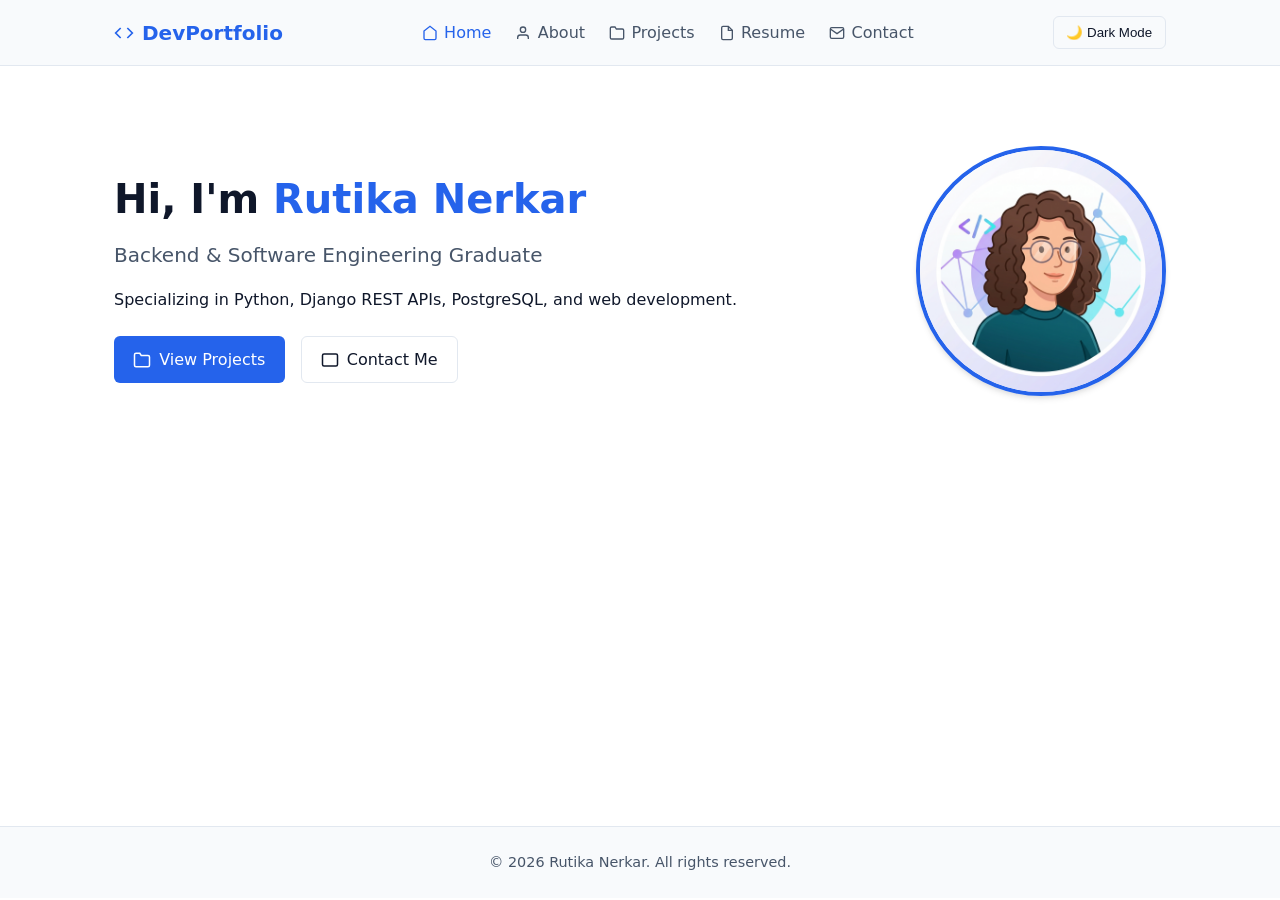
<file: index.html>
<!DOCTYPE html>
<html>
<head>
    <meta charset="UTF-8">
    <meta http-equiv="refresh" content="0; url=portfolio_website/">
    <title>Rutika Nerkar | Portfolio</title>
</head>
<body>
    <p>Redirecting to my portfolio...</p>
    <script>
        window.location.replace("portfolio_website/");
    </script>
</body>
</html>
</file>
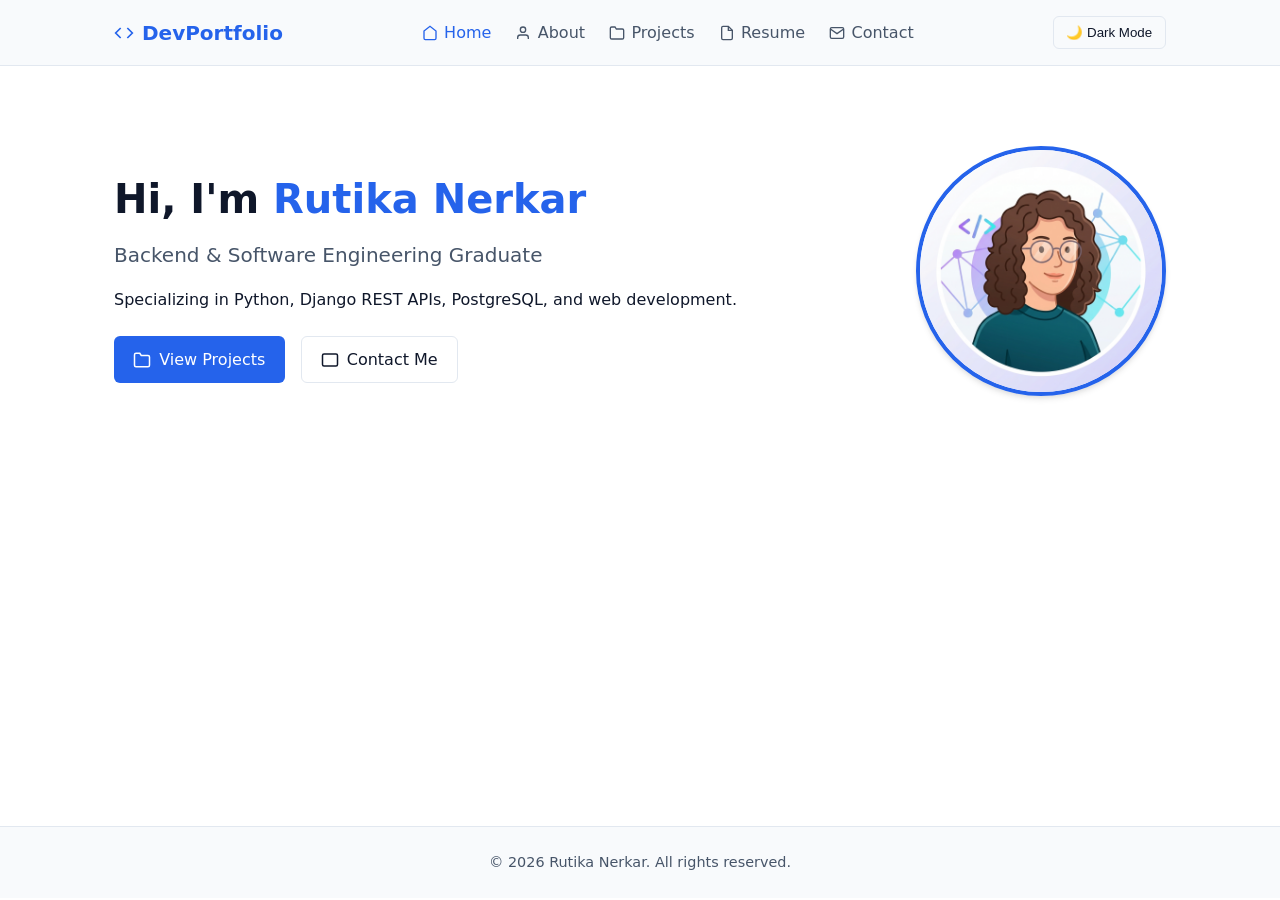
<file: portfolio_website/index.html>
<!DOCTYPE html>
<html lang="en">
<head>
  <meta charset="UTF-8">
  <meta name="viewport" content="width=device-width, initial-scale=1.0">
  <meta name="description" content="Rutika Nerkar - Portfolio Website">
  <title>Rutika Nerkar | Home</title>
  <link rel="stylesheet" href="css/style.css">
</head>
<body>

  <header>
    <nav>
      <a href="index.html" class="logo">
        <svg width="20" height="20" viewBox="0 0 24 24" fill="none" stroke="currentColor" stroke-width="2"><polyline points="16 18 22 12 16 6"></polyline><polyline points="8 6 2 12 8 18"></polyline></svg>
        DevPortfolio
      </a>
      <ul class="nav-links">
        <li><a href="index.html" class="active"><svg width="16" height="16" viewBox="0 0 24 24" fill="none" stroke="currentColor" stroke-width="2"><path d="M3 9l9-7 9 7v11a2 2 0 0 1-2 2H5a2 2 0 0 1-2-2z"></path></svg>Home</a></li>
        <li><a href="about.html"><svg width="16" height="16" viewBox="0 0 24 24" fill="none" stroke="currentColor" stroke-width="2"><path d="M20 21v-2a4 4 0 0 0-4-4H8a4 4 0 0 0-4 4v2"></path><circle cx="12" cy="7" r="4"></circle></svg>About</a></li>
        <li><a href="projects.html"><svg width="16" height="16" viewBox="0 0 24 24" fill="none" stroke="currentColor" stroke-width="2"><path d="M22 19a2 2 0 0 1-2 2H4a2 2 0 0 1-2-2V5a2 2 0 0 1 2-2h5l2 3h9a2 2 0 0 1 2 2z"></path></svg>Projects</a></li>
        <li><a href="resume.html"><svg width="16" height="16" viewBox="0 0 24 24" fill="none" stroke="currentColor" stroke-width="2"><path d="M14 2H6a2 2 0 0 0-2 2v16a2 2 0 0 0 2 2h12a2 2 0 0 0 2-2V8z"></path><polyline points="14 2 14 8 20 8"></polyline></svg>Resume</a></li>
        <li><a href="contact.html"><svg width="16" height="16" viewBox="0 0 24 24" fill="none" stroke="currentColor" stroke-width="2"><path d="M4 4h16c1.1 0 2 .9 2 2v12c0 1.1-.9 2-2 2H4c-1.1 0-2-.9-2-2V6c0-1.1.9-2 2-2z"></path><polyline points="22,6 12,13 2,6"></polyline></svg>Contact</a></li>
      </ul>
      <button id="theme-toggle" class="theme-btn">🌙 Dark Mode</button>
    </nav>
  </header>

  <main>
    <section class="hero">
      <div class="hero-content">
        <h1>Hi, I'm <span class="highlight">Rutika Nerkar</span></h1>
        <h2>Backend & Software Engineering Graduate</h2>
        <p>Specializing in Python, Django REST APIs, PostgreSQL, and web development.</p>
        <div class="cta-buttons">
          <a href="projects.html" class="btn">
            <svg width="18" height="18" viewBox="0 0 24 24" fill="none" stroke="currentColor" stroke-width="2"><path d="M22 19a2 2 0 0 1-2 2H4a2 2 0 0 1-2-2V5a2 2 0 0 1 2-2h5l2 3h9a2 2 0 0 1 2 2z"></path></svg>View Projects
          </a>
          <a href="contact.html" class="btn btn-secondary">
            <svg width="18" height="18" viewBox="0 0 24 24" fill="none" stroke="currentColor" stroke-width="2"><path d="M4 4h16c1.1 0 2 .9 2 2v12c0 1.1-.9 2-2 2H4c-1.1 0-2-.9-2-2V6c0-1.1.9-2 2-2z"></path></svg>Contact Me
          </a>
        </div>
      </div>
      <div class="hero-image">
        <img src="assets/images/Profile.png" alt="Rutika Nerkar">
      </div>
    </section>
  </main>

  <footer>
    <p>&copy; 2026 Rutika Nerkar. All rights reserved.</p>
  </footer>

  <script src="js/script.js"></script>
</body>
</html>
</file>
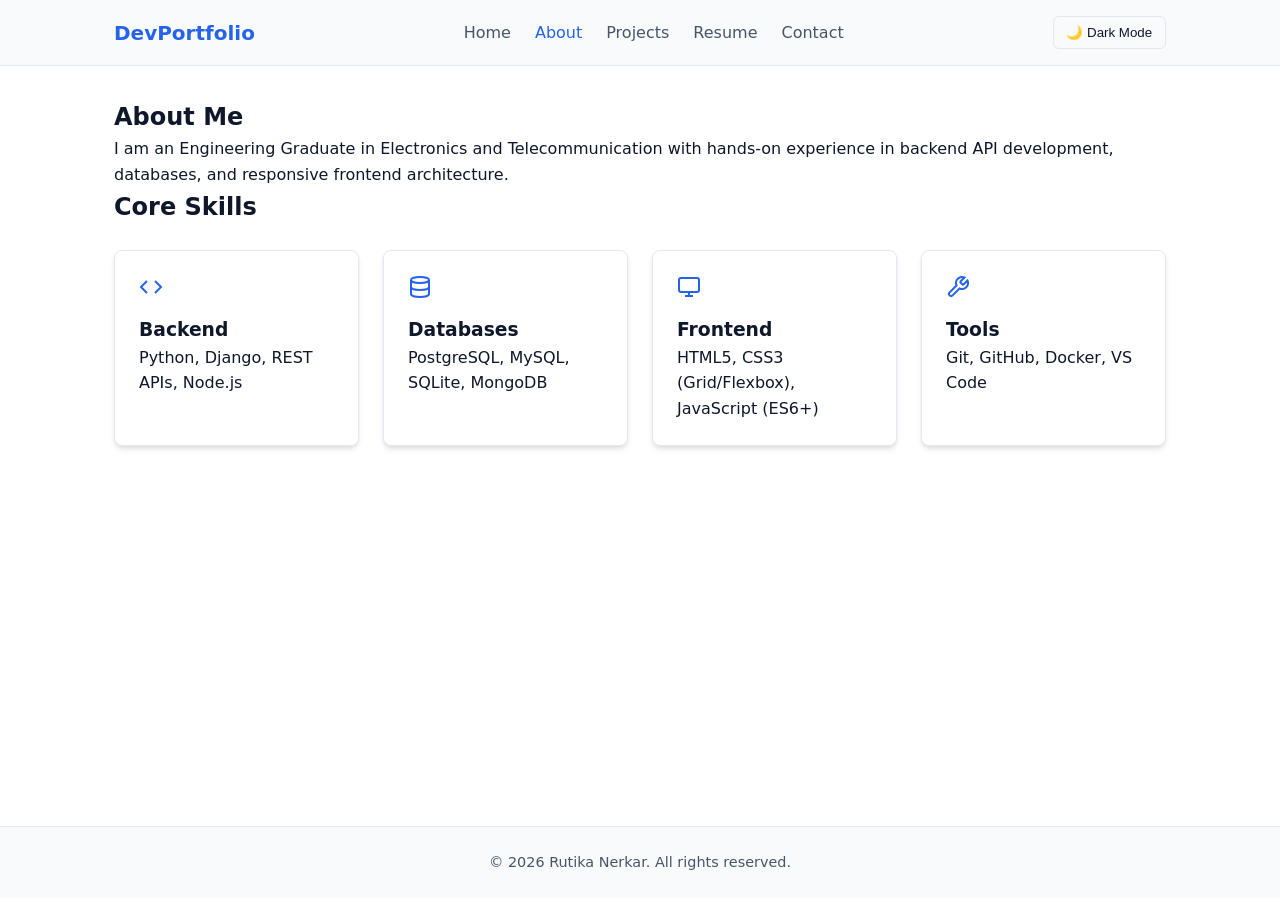
<file: portfolio_website/about.html>
<!DOCTYPE html>
<html lang="en">
<head>
  <meta charset="UTF-8">
  <meta name="viewport" content="width=device-width, initial-scale=1.0">
  <title>About | Rutika Nerkar</title>
  <link rel="stylesheet" href="css/style.css">
</head>
<body>

  <header>
    <nav>
      <a href="index.html" class="logo">DevPortfolio</a>
      <ul class="nav-links">
        <li><a href="index.html">Home</a></li>
        <li><a href="about.html" class="active">About</a></li>
        <li><a href="projects.html">Projects</a></li>
        <li><a href="resume.html">Resume</a></li>
        <li><a href="contact.html">Contact</a></li>
      </ul>
      <button id="theme-toggle" class="theme-btn">🌙 Dark Mode</button>
    </nav>
  </header>

  <main>
    <section class="about-section">
      <h1>About Me</h1>
      <p>I am an Engineering Graduate in Electronics and Telecommunication with hands-on experience in backend API development, databases, and responsive frontend architecture.</p>

      <h2>Core Skills</h2>
      <div class="skills-grid">
        <div class="skill-card">
          <svg width="24" height="24" viewBox="0 0 24 24" fill="none" stroke="currentColor" stroke-width="2"><polyline points="16 18 22 12 16 6"></polyline><polyline points="8 6 2 12 8 18"></polyline></svg>
          <h3>Backend</h3>
          <p>Python, Django, REST APIs, Node.js</p>
        </div>
        <div class="skill-card">
          <svg width="24" height="24" viewBox="0 0 24 24" fill="none" stroke="currentColor" stroke-width="2"><ellipse cx="12" cy="5" rx="9" ry="3"></ellipse><path d="M21 12c0 1.66-4 3-9 3s-9-1.34-9-3"></path><path d="M3 5v14c0 1.66 4 3 9 3s9-1.34 9-3V5"></path></svg>
          <h3>Databases</h3>
          <p>PostgreSQL, MySQL, SQLite, MongoDB</p>
        </div>
        <div class="skill-card">
          <svg width="24" height="24" viewBox="0 0 24 24" fill="none" stroke="currentColor" stroke-width="2"><rect x="2" y="3" width="20" height="14" rx="2" ry="2"></rect><line x1="8" y1="21" x2="16" y2="21"></line><line x1="12" y1="17" x2="12" y2="21"></line></svg>
          <h3>Frontend</h3>
          <p>HTML5, CSS3 (Grid/Flexbox), JavaScript (ES6+)</p>
        </div>
        <div class="skill-card">
          <svg width="24" height="24" viewBox="0 0 24 24" fill="none" stroke="currentColor" stroke-width="2"><path d="M14.7 6.3a1 1 0 0 0 0 1.4l1.6 1.6a1 1 0 0 0 1.4 0l3.77-3.77a6 6 0 0 1-7.94 7.94l-6.91 6.91a2.12 2.12 0 0 1-3-3l6.91-6.91a6 6 0 0 1 7.94-7.94l-3.76 3.76z"></path></svg>
          <h3>Tools</h3>
          <p>Git, GitHub, Docker, VS Code</p>
        </div>
      </div>
    </section>
  </main>

  <footer>
    <p>&copy; 2026 Rutika Nerkar. All rights reserved.</p>
  </footer>

  <script src="js/script.js"></script>
</body>
</html>
</file>
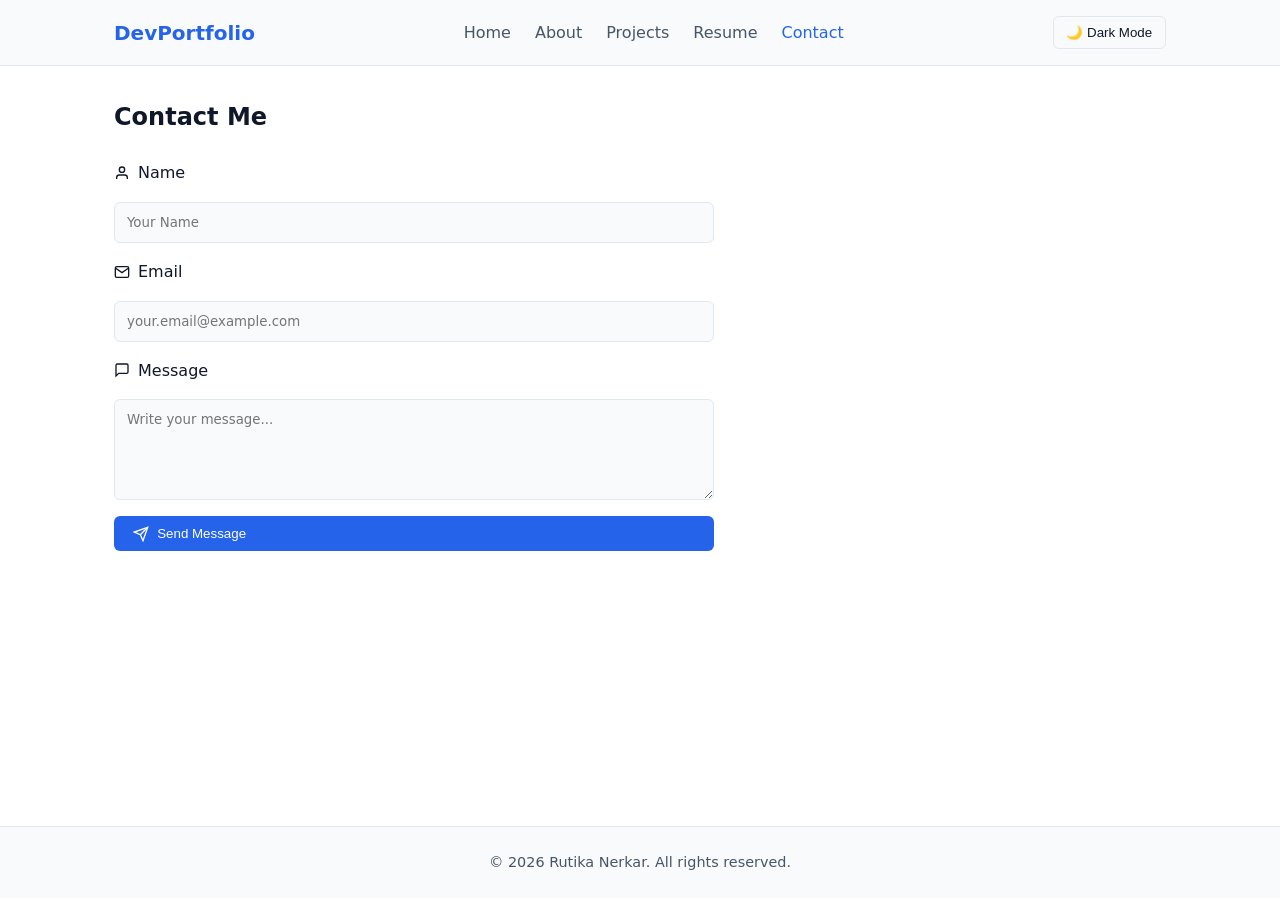
<file: portfolio_website/contact.html>
<!DOCTYPE html>
<html lang="en">
<head>
  <meta charset="UTF-8">
  <meta name="viewport" content="width=device-width, initial-scale=1.0">
  <title>Contact | Rutika Nerkar</title>
  <link rel="stylesheet" href="css/style.css">
</head>
<body>

  <header>
    <nav>
      <a href="index.html" class="logo">DevPortfolio</a>
      <ul class="nav-links">
        <li><a href="index.html">Home</a></li>
        <li><a href="about.html">About</a></li>
        <li><a href="projects.html">Projects</a></li>
        <li><a href="resume.html">Resume</a></li>
        <li><a href="contact.html" class="active">Contact</a></li>
      </ul>
      <button id="theme-toggle" class="theme-btn">🌙 Dark Mode</button>
    </nav>
  </header>

  <main>
    <section class="contact-section">
      <h1>Contact Me</h1>
      <form class="contact-form">
        <label for="name">
          <svg width="16" height="16" viewBox="0 0 24 24" fill="none" stroke="currentColor" stroke-width="2"><path d="M20 21v-2a4 4 0 0 0-4-4H8a4 4 0 0 0-4 4v2"></path><circle cx="12" cy="7" r="4"></circle></svg>Name
        </label>
        <input type="text" id="name" required placeholder="Your Name">

        <label for="email">
          <svg width="16" height="16" viewBox="0 0 24 24" fill="none" stroke="currentColor" stroke-width="2"><path d="M4 4h16c1.1 0 2 .9 2 2v12c0 1.1-.9 2-2 2H4c-1.1 0-2-.9-2-2V6c0-1.1.9-2 2-2z"></path><polyline points="22,6 12,13 2,6"></polyline></svg>Email
        </label>
        <input type="email" id="email" required placeholder="your.email@example.com">

        <label for="message">
          <svg width="16" height="16" viewBox="0 0 24 24" fill="none" stroke="currentColor" stroke-width="2"><path d="M21 15a2 2 0 0 1-2 2H7l-4 4V5a2 2 0 0 1 2-2h14a2 2 0 0 1 2 2z"></path></svg>Message
        </label>
        <textarea id="message" rows="5" required placeholder="Write your message..."></textarea>

        <button type="submit" class="btn">
          <svg width="16" height="16" viewBox="0 0 24 24" fill="none" stroke="currentColor" stroke-width="2"><line x1="22" y1="2" x2="11" y2="13"></line><polygon points="22 2 15 22 11 13 2 9 22 2"></polygon></svg>Send Message
        </button>
      </form>
    </section>
  </main>

  <footer>
    <p>&copy; 2026 Rutika Nerkar. All rights reserved.</p>
  </footer>

  <script src="js/script.js"></script>
</body>
</html>
</file>
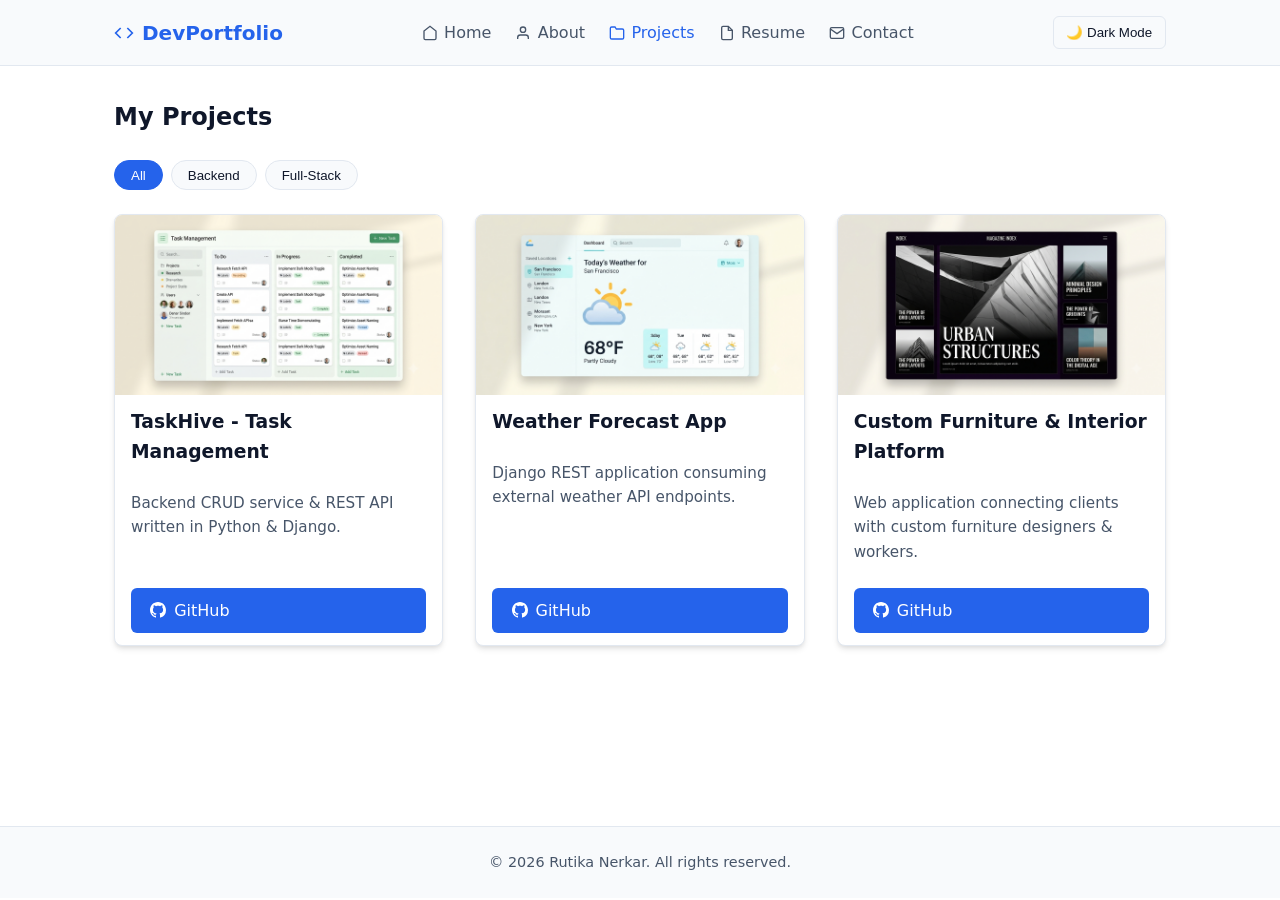
<file: portfolio_website/projects.html>
<!DOCTYPE html>
<html lang="en">
<head>
  <meta charset="UTF-8">
  <meta name="viewport" content="width=device-width, initial-scale=1.0">
  <title>Projects | Rutika Nerkar</title>
  <link rel="stylesheet" href="css/style.css">
</head>
<body>

  <header>
    <nav>
      <a href="index.html" class="logo">
        <svg width="20" height="20" viewBox="0 0 24 24" fill="none" stroke="currentColor" stroke-width="2"><polyline points="16 18 22 12 16 6"></polyline><polyline points="8 6 2 12 8 18"></polyline></svg>
        DevPortfolio
      </a>
      <ul class="nav-links">
        <li><a href="index.html"><svg width="16" height="16" viewBox="0 0 24 24" fill="none" stroke="currentColor" stroke-width="2"><path d="M3 9l9-7 9 7v11a2 2 0 0 1-2 2H5a2 2 0 0 1-2-2z"></path></svg>Home</a></li>
        <li><a href="about.html"><svg width="16" height="16" viewBox="0 0 24 24" fill="none" stroke="currentColor" stroke-width="2"><path d="M20 21v-2a4 4 0 0 0-4-4H8a4 4 0 0 0-4 4v2"></path><circle cx="12" cy="7" r="4"></circle></svg>About</a></li>
        <li><a href="projects.html" class="active"><svg width="16" height="16" viewBox="0 0 24 24" fill="none" stroke="currentColor" stroke-width="2"><path d="M22 19a2 2 0 0 1-2 2H4a2 2 0 0 1-2-2V5a2 2 0 0 1 2-2h5l2 3h9a2 2 0 0 1 2 2z"></path></svg>Projects</a></li>
        <li><a href="resume.html"><svg width="16" height="16" viewBox="0 0 24 24" fill="none" stroke="currentColor" stroke-width="2"><path d="M14 2H6a2 2 0 0 0-2 2v16a2 2 0 0 0 2 2h12a2 2 0 0 0 2-2V8z"></path><polyline points="14 2 14 8 20 8"></polyline></svg>Resume</a></li>
        <li><a href="contact.html"><svg width="16" height="16" viewBox="0 0 24 24" fill="none" stroke="currentColor" stroke-width="2"><path d="M4 4h16c1.1 0 2 .9 2 2v12c0 1.1-.9 2-2 2H4c-1.1 0-2-.9-2-2V6c0-1.1.9-2 2-2z"></path><polyline points="22,6 12,13 2,6"></polyline></svg>Contact</a></li>
      </ul>
      <button id="theme-toggle" class="theme-btn">🌙 Dark Mode</button>
    </nav>
  </header>

  <main>
    <section class="projects-section">
      <h1>My Projects</h1>

      <div class="filter-buttons">
        <button class="filter-btn active" data-filter="all">All</button>
        <button class="filter-btn" data-filter="backend">Backend</button>
        <button class="filter-btn" data-filter="fullstack">Full-Stack</button>
      </div>

      <div class="projects-grid">
        <!-- Project 1: TaskHive Management Platform -->
        <div class="project-card" data-category="backend">
          <img src="assets/images/Project-3.jpg" alt="TaskHive Dashboard Preview">
          <h3>TaskHive - Task Management</h3>
          <p>Backend CRUD service & REST API written in Python & Django.</p>
          <a href="https://github.com/rutikanerkar15-sudo/TaskHive" target="_blank" class="btn">
            <svg width="16" height="16" viewBox="0 0 24 24" fill="currentColor"><path d="M12 0C5.37 0 0 5.37 0 12c0 5.31 3.435 9.795 8.205 11.385.6.105.825-.255.825-.57 0-.285-.015-1.23-.015-2.235-3.015.555-3.795-.735-4.035-1.41-.135-.345-.72-1.41-1.23-1.695-.42-.225-1.02-.78-.015-.795.945-.015 1.62.87 1.845 1.23 1.08 1.815 2.805 1.305 3.495.99.105-.78.42-1.305.765-1.605-2.67-.3-5.46-1.335-5.46-5.925 0-1.305.465-2.385 1.23-3.225-.12-.3-.54-1.53.12-3.18 0 0 1.005-.315 3.3 1.23.96-.27 1.98-.405 3-.405s2.04.135 3 .405c2.295-1.56 3.3-1.23 3.3-1.23.66 1.65.24 2.88.12 3.18.765.84 1.23 1.905 1.23 3.225 0 4.605-2.805 5.625-5.475 5.925.435.375.81 1.095.81 2.22 0 1.605-.015 2.895-.015 3.3 0 .315.225.69.825.57A12.02 12.02 0 0024 12c0-6.63-5.37-12-12-12z"/></svg>GitHub
          </a>
        </div>

        <!-- Project 2: Weather Forecast App -->
        <div class="project-card" data-category="backend">
          <img src="assets/images/Project-1.jpg" alt="Weather App Interface Preview">
          <h3>Weather Forecast App</h3>
          <p>Django REST application consuming external weather API endpoints.</p>
          <a href="https://github.com/rutikanerkar15-sudo/django_project" target="_blank" class="btn">
            <svg width="16" height="16" viewBox="0 0 24 24" fill="currentColor"><path d="M12 0C5.37 0 0 5.37 0 12c0 5.31 3.435 9.795 8.205 11.385.6.105.825-.255.825-.57 0-.285-.015-1.23-.015-2.235-3.015.555-3.795-.735-4.035-1.41-.135-.345-.72-1.41-1.23-1.695-.42-.225-1.02-.78-.015-.795.945-.015 1.62.87 1.845 1.23 1.08 1.815 2.805 1.305 3.495.99.105-.78.42-1.305.765-1.605-2.67-.3-5.46-1.335-5.46-5.925 0-1.305.465-2.385 1.23-3.225-.12-.3-.54-1.53.12-3.18 0 0 1.005-.315 3.3 1.23.96-.27 1.98-.405 3-.405s2.04.135 3 .405c2.295-1.56 3.3-1.23 3.3-1.23.66 1.65.24 2.88.12 3.18.765.84 1.23 1.905 1.23 3.225 0 4.605-2.805 5.625-5.475 5.925.435.375.81 1.095.81 2.22 0 1.605-.015 2.895-.015 3.3 0 .315.225.69.825.57A12.02 12.02 0 0024 12c0-6.63-5.37-12-12-12z"/></svg>GitHub
          </a>
        </div>

        <!-- Project 3: Customized Interior & Furniture Platform -->
        <div class="project-card" data-category="fullstack">
          <img src="assets/images/Project-2.jpg" alt="Urban Structures Platform Preview">
          <h3>Custom Furniture & Interior Platform</h3>
          <p>Web application connecting clients with custom furniture designers & workers.</p>
          <a href="https://github.com/rutikanerkar15-sudo" target="_blank" class="btn">
            <svg width="16" height="16" viewBox="0 0 24 24" fill="currentColor"><path d="M12 0C5.37 0 0 5.37 0 12c0 5.31 3.435 9.795 8.205 11.385.6.105.825-.255.825-.57 0-.285-.015-1.23-.015-2.235-3.015.555-3.795-.735-4.035-1.41-.135-.345-.72-1.41-1.23-1.695-.42-.225-1.02-.78-.015-.795.945-.015 1.62.87 1.845 1.23 1.08 1.815 2.805 1.305 3.495.99.105-.78.42-1.305.765-1.605-2.67-.3-5.46-1.335-5.46-5.925 0-1.305.465-2.385 1.23-3.225-.12-.3-.54-1.53.12-3.18 0 0 1.005-.315 3.3 1.23.96-.27 1.98-.405 3-.405s2.04.135 3 .405c2.295-1.56 3.3-1.23 3.3-1.23.66 1.65.24 2.88.12 3.18.765.84 1.23 1.905 1.23 3.225 0 4.605-2.805 5.625-5.475 5.925.435.375.81 1.095.81 2.22 0 1.605-.015 2.895-.015 3.3 0 .315.225.69.825.57A12.02 12.02 0 0024 12c0-6.63-5.37-12-12-12z"/></svg>GitHub
          </a>
        </div>
      </div>
    </section>
  </main>

  <footer>
    <p>&copy; 2026 Rutika Nerkar. All rights reserved.</p>
  </footer>

  <script src="js/script.js"></script>
</body>
</html>
</file>
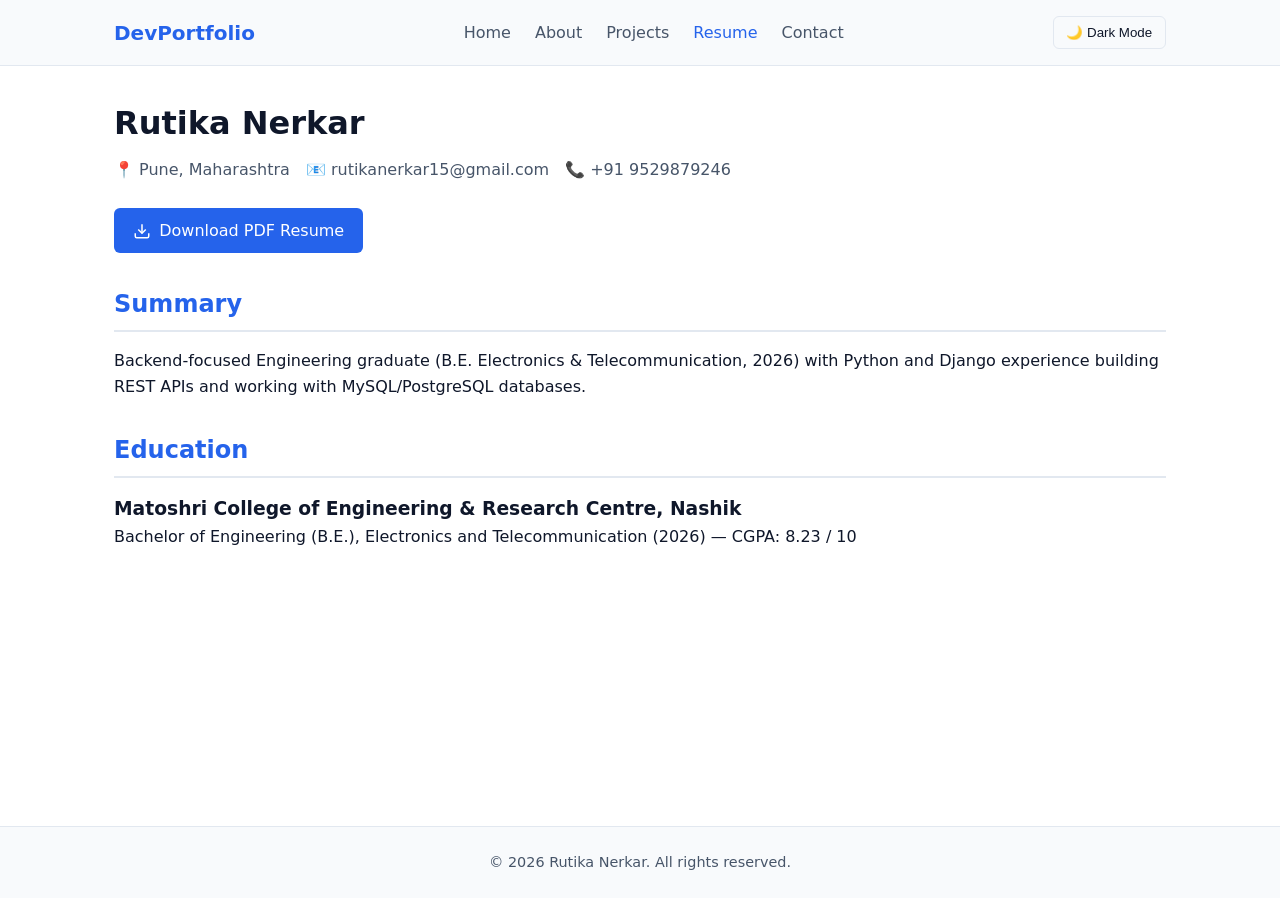
<file: portfolio_website/resume.html>
<!DOCTYPE html>
<html lang="en">
<head>
  <meta charset="UTF-8">
  <meta name="viewport" content="width=device-width, initial-scale=1.0">
  <title>Resume | Rutika Nerkar</title>
  <link rel="stylesheet" href="css/style.css">
</head>
<body>

  <header>
    <nav>
      <a href="index.html" class="logo">DevPortfolio</a>
      <ul class="nav-links">
        <li><a href="index.html">Home</a></li>
        <li><a href="about.html">About</a></li>
        <li><a href="projects.html">Projects</a></li>
        <li><a href="resume.html" class="active">Resume</a></li>
        <li><a href="contact.html">Contact</a></li>
      </ul>
      <button id="theme-toggle" class="theme-btn">🌙 Dark Mode</button>
    </nav>
  </header>

  <main>
    <div class="resume-header">
      <h1>Rutika Nerkar</h1>
      <div class="contact-info">
        <span>📍 Pune, Maharashtra</span>
        <span>📧 rutikanerkar15@gmail.com</span>
        <span>📞 +91 9529879246</span>
      </div>
      <br>
      <a href="assets/Rutika_Nerkar.pdf" download="Rutika_Nerkar_Resume.pdf" class="btn">
        <svg width="18" height="18" viewBox="0 0 24 24" fill="none" stroke="currentColor" stroke-width="2"><path d="M21 15v4a2 2 0 0 1-2 2H5a2 2 0 0 1-2-2v-4"></path><polyline points="7 10 12 15 17 10"></polyline><line x1="12" y1="15" x2="12" y2="3"></line></svg>
        Download PDF Resume
      </a>
    </div>

    <section class="resume-section">
      <h2>Summary</h2>
      <p>Backend-focused Engineering graduate (B.E. Electronics & Telecommunication, 2026) with Python and Django experience building REST APIs and working with MySQL/PostgreSQL databases.</p>
    </section>

    <section class="resume-section">
      <h2>Education</h2>
      <div>
        <h3>Matoshri College of Engineering & Research Centre, Nashik</h3>
        <p>Bachelor of Engineering (B.E.), Electronics and Telecommunication (2026) — CGPA: 8.23 / 10</p>
      </div>
    </section>
  </main>

  <footer>
    <p>&copy; 2026 Rutika Nerkar. All rights reserved.</p>
  </footer>

  <script src="js/script.js"></script>
</body>
</html>
</file>
<file: portfolio_website/css/style.css>
/* CSS Variables & Theme Defaults */
:root {
  --bg-primary: #ffffff;
  --bg-secondary: #f8fafc;
  --text-primary: #0f172a;
  --text-secondary: #475569;
  --accent-color: #2563eb;
  --accent-hover: #1d4ed8;
  --border-color: #e2e8f0;
  --card-bg: #ffffff;
  --shadow: 0 4px 6px -1px rgba(0, 0, 0, 0.1), 0 2px 4px -1px rgba(0, 0, 0, 0.06);
}

[data-theme="dark"] {
  --bg-primary: #0f172a;
  --bg-secondary: #1e293b;
  --text-primary: #f8fafc;
  --text-secondary: #94a3b8;
  --accent-color: #3b82f6;
  --accent-hover: #60a5fa;
  --border-color: #334155;
  --card-bg: #1e293b;
  --shadow: 0 4px 6px -1px rgba(0, 0, 0, 0.5);
}

/* Reset & Base Styles */
* {
  box-sizing: border-box;
  margin: 0;
  padding: 0;
}

body {
  font-family: system-ui, -apple-system, BlinkMacSystemFont, 'Segoe UI', Roboto, sans-serif;
  background-color: var(--bg-primary);
  color: var(--text-primary);
  line-height: 1.6;
  transition: background-color 0.3s, color 0.3s;
}

main {
  max-width: 1100px;
  margin: 0 auto;
  padding: 2rem 1.5rem;
  min-height: calc(100vh - 140px);
}

/* Navigation */
header {
  background-color: var(--bg-secondary);
  border-bottom: 1px solid var(--border-color);
  position: sticky;
  top: 0;
  z-index: 100;
}

nav {
  max-width: 1100px;
  margin: 0 auto;
  display: flex;
  justify-content: space-between;
  align-items: center;
  padding: 1rem 1.5rem;
}

.logo {
  font-weight: 700;
  font-size: 1.25rem;
  color: var(--accent-color);
  text-decoration: none;
  display: flex;
  align-items: center;
  gap: 0.5rem;
}

.nav-links {
  display: flex;
  list-style: none;
  gap: 1.5rem;
}

.nav-links a {
  text-decoration: none;
  color: var(--text-secondary);
  font-weight: 500;
  display: flex;
  align-items: center;
  gap: 0.4rem;
  transition: color 0.2s;
}

.nav-links a:hover,
.nav-links a.active {
  color: var(--accent-color);
}

.theme-btn {
  background: transparent;
  border: 1px solid var(--border-color);
  color: var(--text-primary);
  padding: 0.5rem 0.8rem;
  border-radius: 6px;
  cursor: pointer;
  font-weight: 500;
}

/* Hero Section */
.hero {
  display: flex;
  align-items: center;
  justify-content: space-between;
  gap: 3rem;
  padding: 3rem 0;
}

.hero-content h1 {
  font-size: 2.5rem;
  margin-bottom: 0.5rem;
}

.highlight {
  color: var(--accent-color);
}

.hero-content h2 {
  font-size: 1.25rem;
  color: var(--text-secondary);
  font-weight: 500;
  margin-bottom: 1rem;
}

.hero-image img {
  width: 250px;
  height: 250px;
  border-radius: 50%;
  object-fit: cover;
  border: 4px solid var(--accent-color);
  box-shadow: var(--shadow);
}

.cta-buttons {
  display: flex;
  gap: 1rem;
  margin-top: 1.5rem;
}

.btn {
  display: inline-flex;
  align-items: center;
  gap: 0.5rem;
  background-color: var(--accent-color);
  color: #ffffff;
  padding: 0.6rem 1.2rem;
  border-radius: 6px;
  text-decoration: none;
  font-weight: 500;
  border: none;
  cursor: pointer;
  transition: background-color 0.2s;
}

.btn:hover {
  background-color: var(--accent-hover);
}

.btn-secondary {
  background-color: transparent;
  border: 1px solid var(--border-color);
  color: var(--text-primary);
}

.btn-secondary:hover {
  background-color: var(--bg-secondary);
}

/* Skills Grid */
.skills-grid {
  display: grid;
  grid-template-columns: repeat(auto-fit, minmax(220px, 1fr));
  gap: 1.5rem;
  margin-top: 1.5rem;
}

.skill-card {
  background: var(--card-bg);
  border: 1px solid var(--border-color);
  border-radius: 8px;
  padding: 1.5rem;
  box-shadow: var(--shadow);
}

.skill-card svg {
  color: var(--accent-color);
  margin-bottom: 0.5rem;
}

/* Projects Grid & Filtering */
.filter-buttons {
  display: flex;
  gap: 0.5rem;
  margin: 1.5rem 0;
}

.filter-btn {
  background: var(--bg-secondary);
  border: 1px solid var(--border-color);
  color: var(--text-primary);
  padding: 0.4rem 1rem;
  border-radius: 20px;
  cursor: pointer;
}

.filter-btn.active {
  background: var(--accent-color);
  color: #ffffff;
  border-color: var(--accent-color);
}

.projects-grid {
  display: grid;
  grid-template-columns: repeat(auto-fit, minmax(280px, 1fr));
  gap: 2rem;
}

.project-card {
  background: var(--card-bg);
  border: 1px solid var(--border-color);
  border-radius: 8px;
  overflow: hidden;
  box-shadow: var(--shadow);
  display: flex;
  flex-direction: column;
}

.project-card img {
  width: 100%;
  height: 180px;
  object-fit: cover;
}

.project-card h3, 
.project-card p, 
.project-card a {
  margin: 0.75rem 1rem;
}

.project-card p {
  color: var(--text-secondary);
  font-size: 0.95rem;
  flex-grow: 1;
}

/* Contact Form */
.contact-form {
  max-width: 600px;
  display: flex;
  flex-direction: column;
  gap: 1rem;
  margin-top: 1.5rem;
}

.contact-form label {
  display: flex;
  align-items: center;
  gap: 0.5rem;
  font-weight: 500;
}

.contact-form input,
.contact-form textarea {
  padding: 0.75rem;
  border: 1px solid var(--border-color);
  border-radius: 6px;
  background: var(--bg-secondary);
  color: var(--text-primary);
  font-family: inherit;
}

/* Resume Layout */
.contact-info {
  display: flex;
  gap: 1rem;
  flex-wrap: wrap;
  color: var(--text-secondary);
  margin-top: 0.5rem;
}

.resume-section {
  margin-top: 2rem;
}

.resume-section h2 {
  border-bottom: 2px solid var(--border-color);
  padding-bottom: 0.4rem;
  margin-bottom: 1rem;
  color: var(--accent-color);
}

/* Footer */
footer {
  text-align: center;
  padding: 1.5rem;
  border-top: 1px solid var(--border-color);
  background: var(--bg-secondary);
  color: var(--text-secondary);
  font-size: 0.9rem;
}

/* Responsive Breakpoints */
@media (max-width: 768px) {
  .hero {
    flex-direction: column-reverse;
    text-align: center;
  }
  .cta-buttons {
    justify-content: center;
  }
  nav {
    flex-direction: column;
    gap: 1rem;
  }
}
</file>
